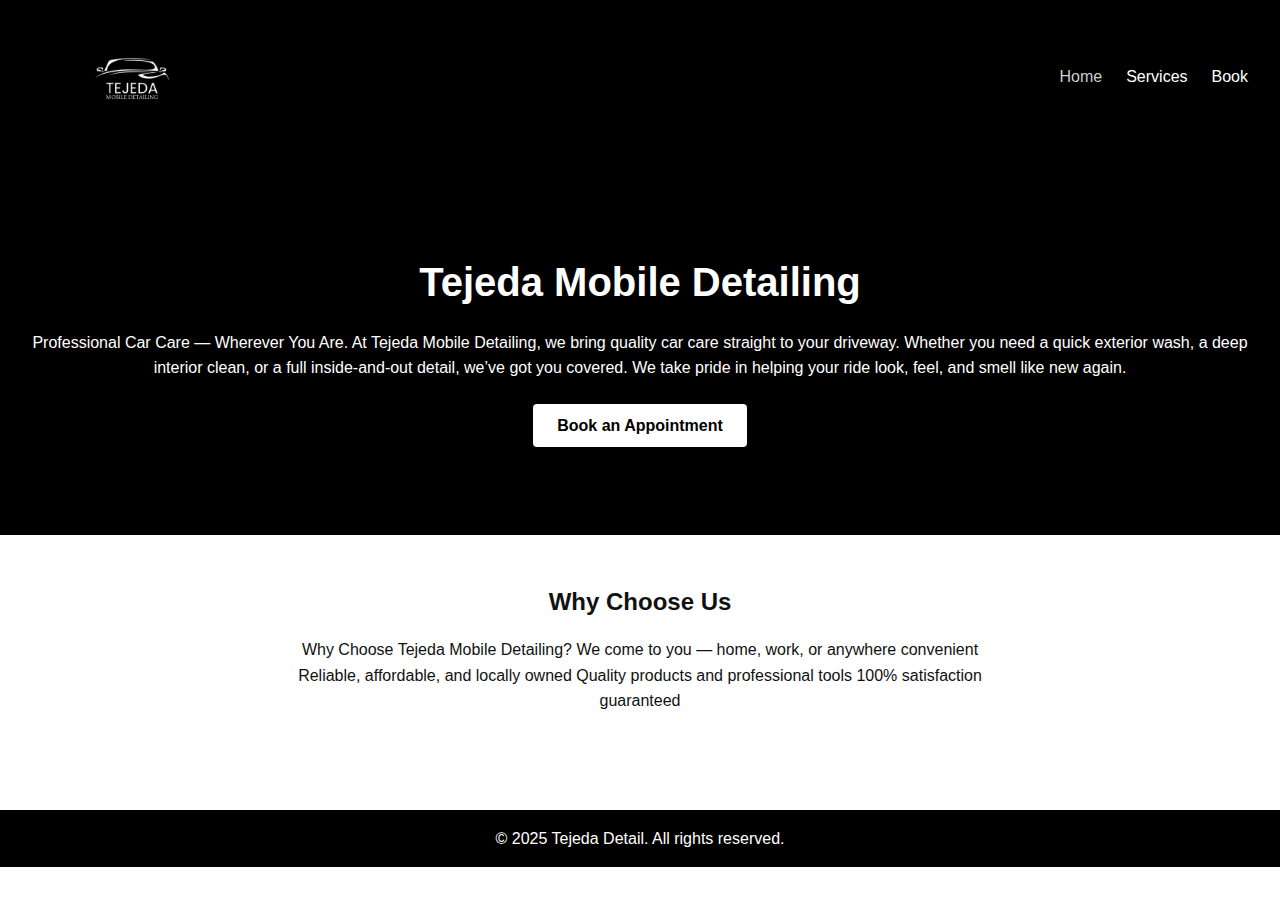
<file: index.html>
<!DOCTYPE html>
<html lang="en">

<head>
  <meta charset="UTF-8" />
  <meta name="viewport" content="width=device-width, initial-scale=1.0" />
  <title>Tejeda Detail</title>
  <link rel="stylesheet" href="style.css" />
</head>

<body>
  <header>
    <nav class="navbar">
      <div class="logo"><img src="img/TD.PNG" alt="Tejeda Detail" width="200px"></div>
      <ul class="nav-links">
        <li><a href="index.html" class="active">Home</a></li>
        <li><a href="services.html">Services</a></li>
        <li><a href="book.html">Book</a></li>
      </ul>
    </nav>
  </header>

  <section class="hero">
    <div class="hero-content">
      <h1>Tejeda Mobile Detailing</h1>
      <p>Professional Car Care — Wherever You Are.

        At Tejeda Mobile Detailing, we bring quality car care straight to your driveway. Whether you need a quick
        exterior
        wash, a deep interior clean, or a full inside-and-out detail, we’ve got you covered. We take pride in helping
        your
        ride look, feel, and smell like new again.</p>
      <a href="book.html" class="btn">Book an Appointment</a>
    </div>
  </section>

  <section class="about">
    <h2>Why Choose Us</h2>
    <p>
      Why Choose Tejeda Mobile Detailing?
      We come to you — home, work, or anywhere convenient

      Reliable, affordable, and locally owned

      Quality products and professional tools

      100% satisfaction guaranteed
    </p>
  </section>

  <footer>
    <p>&copy; 2025 Tejeda Detail. All rights reserved.</p>
  </footer>

  <script src="script.js"></script>
</body>

</html>
</file>
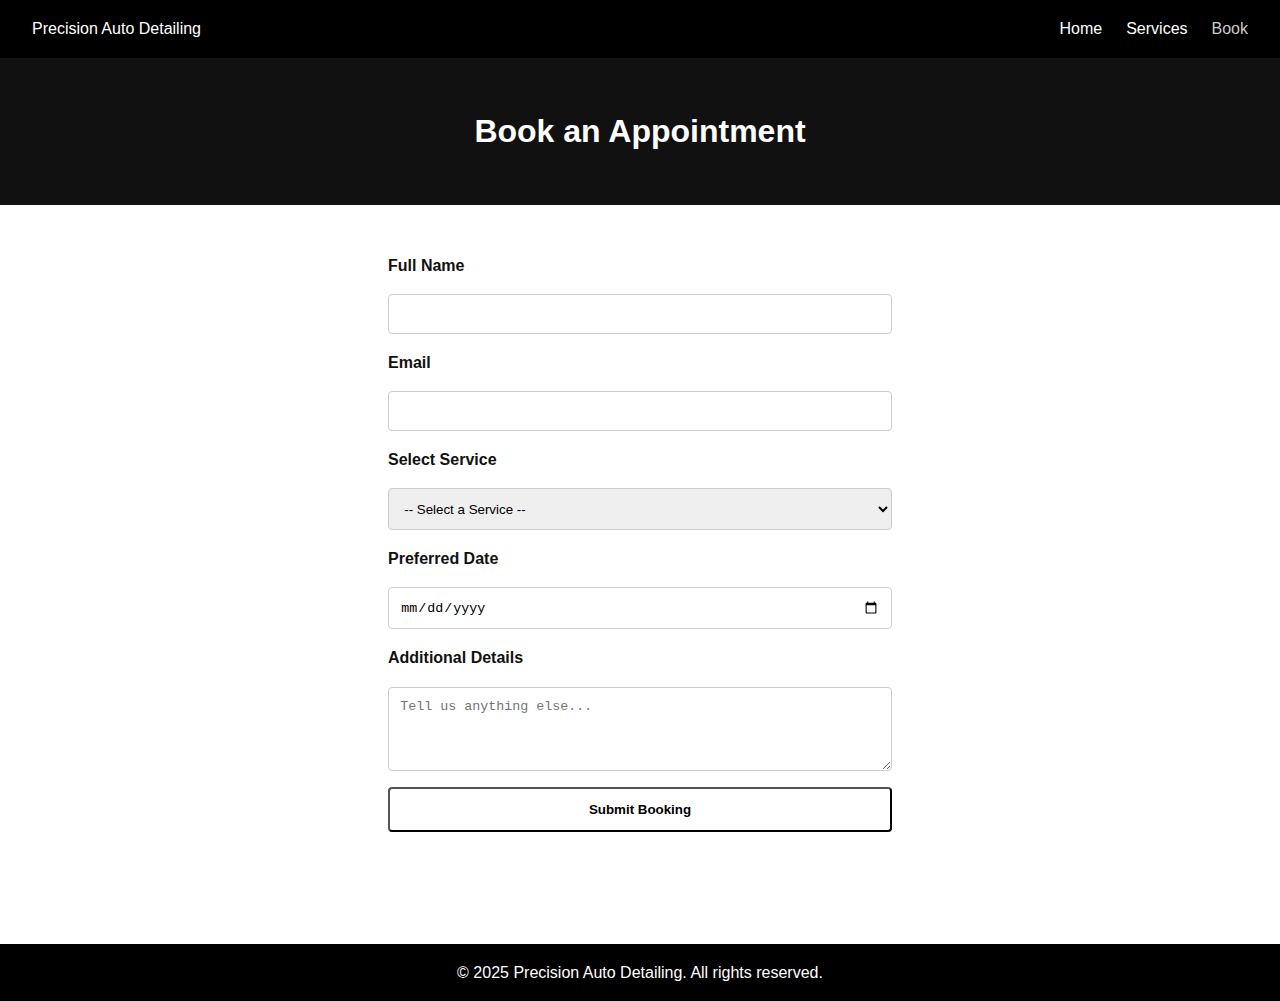
<file: book.html>
<!DOCTYPE html>
<html lang="en">
<head>
  <meta charset="UTF-8" />
  <meta name="viewport" content="width=device-width, initial-scale=1.0" />
  <title>Book Appointment | Precision Auto Detailing</title>
  <link rel="stylesheet" href="style.css" />
</head>
<body>
  <header>
    <nav class="navbar">
      <div class="logo">Precision Auto Detailing</div>
      <ul class="nav-links">
        <li><a href="index.html">Home</a></li>
        <li><a href="services.html">Services</a></li>
        <li><a href="book.html" class="active">Book</a></li>
      </ul>
    </nav>
  </header>

  <section class="page-header">
    <h1>Book an Appointment</h1>
  </section>

  <section class="booking">
    <form id="bookingForm">
      <label for="name">Full Name</label>
      <input type="text" id="name" name="name" required />

      <label for="email">Email</label>
      <input type="email" id="email" name="email" required />

      <label for="service">Select Service</label>
      <select id="service" name="service" required>
        <option value="">-- Select a Service --</option>
        <option value="basic">Basic Wash</option>
        <option value="interior">Interior Deep Clean</option>
        <option value="full">Full Detail</option>
      </select>

      <label for="date">Preferred Date</label>
      <input type="date" id="date" name="date" required />

      <label for="message">Additional Details</label>
      <textarea id="message" name="message" rows="4" placeholder="Tell us anything else..."></textarea>

      <button type="submit" class="btn">Submit Booking</button>
    </form>
    <p id="formMessage" class="form-message"></p>
  </section>

  <footer>
    <p>&copy; 2025 Precision Auto Detailing. All rights reserved.</p>
  </footer>

  <script src="script.js"></script>
</body>
</html>
</file>
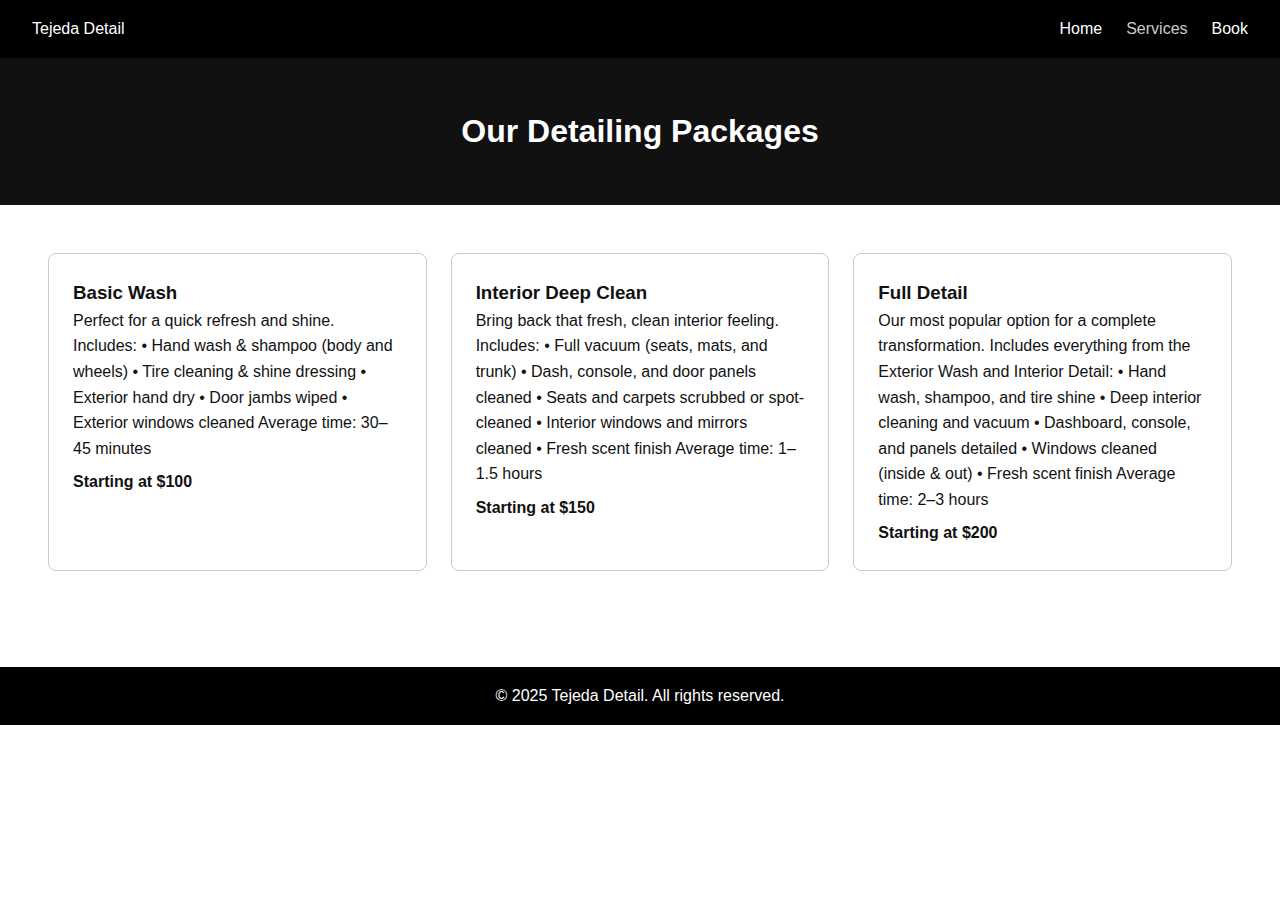
<file: services.html>
<!DOCTYPE html>
<html lang="en">

<head>
  <meta charset="UTF-8" />
  <meta name="viewport" content="width=device-width, initial-scale=1.0" />
  <title>Our Services | Tejeda Detail</title>
  <link rel="stylesheet" href="style.css" />
</head>

<body>
  <header>
    <nav class="navbar">
      <div class="logo">Tejeda Detail</div>
      <ul class="nav-links">
        <li><a href="index.html">Home</a></li>
        <li><a href="services.html" class="active">Services</a></li>
        <li><a href="book.html">Book</a></li>
      </ul>
    </nav>
  </header>

  <section class="page-header">
    <h1>Our Detailing Packages</h1>
  </section>

  <section class="services">
    <div class="service-card">
      <h3>Basic Wash</h3>
      <p>Perfect for a quick refresh and shine.
        Includes:
        • Hand wash & shampoo (body and wheels)
        • Tire cleaning & shine dressing
        • Exterior hand dry
        • Door jambs wiped
        • Exterior windows cleaned
        Average time: 30–45 minutes</p>
      <p class="price">Starting at $100</p>
    </div>
    <div class="service-card">
      <h3>Interior Deep Clean</h3>
      <p>Bring back that fresh, clean interior feeling.
        Includes:
        • Full vacuum (seats, mats, and trunk)
        • Dash, console, and door panels cleaned
        • Seats and carpets scrubbed or spot-cleaned
        • Interior windows and mirrors cleaned
        • Fresh scent finish
        Average time: 1–1.5 hours</p>
      <p class="price">Starting at $150</p>
    </div>
    <div class="service-card">
      <h3>Full Detail</h3>
      <p>Our most popular option for a complete transformation.
        Includes everything from the Exterior Wash and Interior Detail:
        • Hand wash, shampoo, and tire shine
        • Deep interior cleaning and vacuum
        • Dashboard, console, and panels detailed
        • Windows cleaned (inside & out)
        • Fresh scent finish
        Average time: 2–3 hours</p>
      <p class="price">Starting at $200</p>
    </div>
  </section>

  <footer>
    <p>&copy; 2025 Tejeda Detail. All rights reserved.</p>
  </footer>
</body>

</html>
</file>
<file: style.css>
/* --- General Styles --- */
* {
  margin: 0;
  padding: 0;
  box-sizing: border-box;
}

body {
  font-family: "Poppins", sans-serif;
  background-color: #fff;
  color: #111;
  line-height: 1.6;
}

a {
  text-decoration: none;
  color: inherit;
}

/* --- Navbar --- */
.navbar {
  background: #000;
  color: #fff;
  display: flex;
  justify-content: space-between;
  align-items: center;
  padding: 1rem 2rem;
}

.nav-links {
  list-style: none;
  display: flex;
  gap: 1.5rem;
}

.nav-links a {
  color: #fff;
  transition: color 0.3s;
}

.nav-links a:hover,
.nav-links .active {
  color: #ccc;
}

/* --- Hero Section --- */
.hero {
  background: #000;
  color: #fff;
  text-align: center;
  padding: 6rem 2rem;
}

.hero h1 {
  font-size: 2.5rem;
  margin-bottom: 1rem;
}

.hero p {
  margin-bottom: 2rem;
}

.btn {
  background: #fff;
  color: #000;
  padding: 0.8rem 1.5rem;
  border-radius: 4px;
  font-weight: bold;
  transition: all 0.3s;
}

.btn:hover {
  background: #ccc;
}

/* --- About Section --- */
.about {
  padding: 3rem 2rem;
  text-align: center;
  max-width: 800px;
  margin: auto;
}

.about h2 {
  margin-bottom: 1rem;
}

/* --- Services Page --- */
.page-header {
  background: #111;
  color: #fff;
  text-align: center;
  padding: 3rem 1rem;
}

.services {
  display: grid;
  grid-template-columns: repeat(auto-fit, minmax(250px, 1fr));
  gap: 1.5rem;
  padding: 3rem;
}

.service-card {
  border: 1px solid #ccc;
  padding: 1.5rem;
  border-radius: 8px;
  background: #fff;
  transition: transform 0.3s ease;
}

.service-card:hover {
  transform: scale(1.02);
}

.price {
  font-weight: bold;
  margin-top: 0.5rem;
}

/* --- Booking Form --- */
.booking {
  padding: 3rem;
  max-width: 600px;
  margin: auto;
}

form {
  display: flex;
  flex-direction: column;
  gap: 1rem;
}

label {
  font-weight: 600;
}

input, select, textarea {
  padding: 0.7rem;
  border: 1px solid #ccc;
  border-radius: 4px;
}

.form-message {
  margin-top: 1rem;
  text-align: center;
  font-weight: bold;
}

/* --- Footer --- */
footer {
  background: #000;
  color: #fff;
  text-align: center;
  padding: 1rem;
  margin-top: 3rem;
}

/* --- Responsive --- */
@media (max-width: 600px) {
  .navbar {
    flex-direction: column;
  }
  .nav-links {
    flex-direction: column;
    align-items: center;
  }
}
</file>
